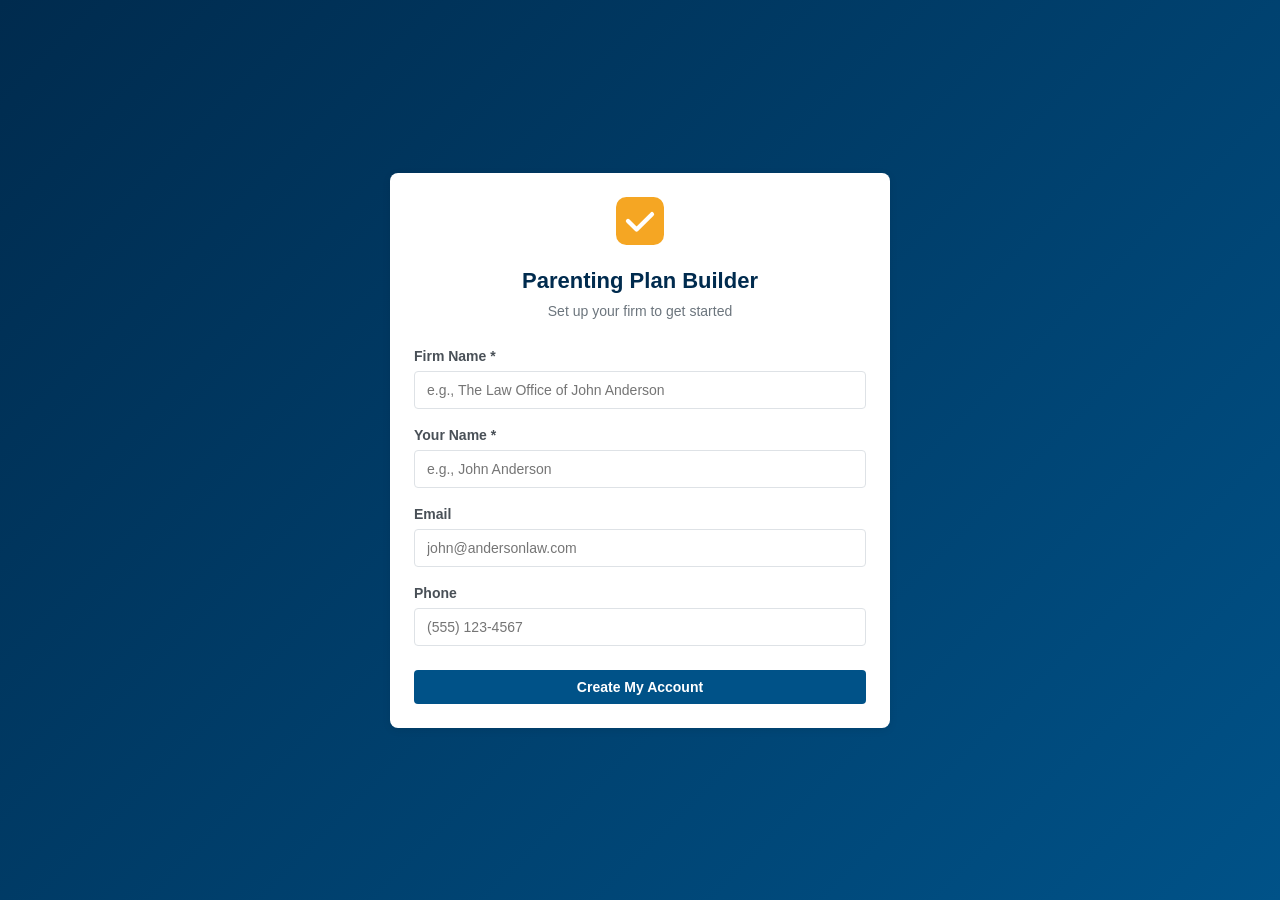
<file: templates/setup.html>
<!DOCTYPE html>
<html lang="en">
<head>
    <meta charset="UTF-8">
    <meta name="viewport" content="width=device-width, initial-scale=1.0">
    <title>Setup — OFW Pro Parenting Plan Builder</title>
    <link rel="stylesheet" href="/static/style.css">
</head>
<body>
    <div style="min-height: 100vh; display: flex; align-items: center; justify-content: center; background: linear-gradient(135deg, #002b4e 0%, #005288 100%);">
        <div class="card" style="max-width: 500px; width: 100%; margin: 24px;">
            <div style="text-align: center; margin-bottom: 24px;">
                <svg width="48" height="48" viewBox="0 0 28 28" fill="none" style="margin-bottom: 12px;">
                    <rect width="28" height="28" rx="6" fill="#F5A623"/>
                    <path d="M7 14L12 19L21 10" stroke="white" stroke-width="2.5" stroke-linecap="round" stroke-linejoin="round"/>
                </svg>
                <h1 style="font-size: 22px; color: #002b4e;">Parenting Plan Builder</h1>
                <p style="color: #6c757d; font-size: 14px; margin-top: 4px;">Set up your firm to get started</p>
            </div>

            <form method="POST" action="/setup">
                <div class="form-group">
                    <label>Firm Name *</label>
                    <input type="text" name="firm_name" required placeholder="e.g., The Law Office of John Anderson">
                </div>
                <div class="form-group">
                    <label>Your Name *</label>
                    <input type="text" name="lawyer_name" required placeholder="e.g., John Anderson">
                </div>
                <div class="form-group">
                    <label>Email</label>
                    <input type="email" name="email" placeholder="john@andersonlaw.com">
                </div>
                <div class="form-group">
                    <label>Phone</label>
                    <input type="tel" name="phone" placeholder="(555) 123-4567">
                </div>
                <button type="submit" class="btn btn-primary" style="width: 100%; justify-content: center; margin-top: 8px;">
                    Create My Account
                </button>
            </form>
        </div>
    </div>
</body>
</html>
</file>
<file: static/style.css>
/* OFW Pro - Parenting Plan Builder */
:root {
    --ofw-blue: #005288;
    --ofw-blue-light: #0073ba;
    --ofw-blue-pale: #e8f4fc;
    --ofw-navy: #002b4e;
    --ofw-green: #28a745;
    --ofw-orange: #f5a623;
    --ofw-red: #dc3545;
    --ofw-gray-100: #f8f9fa;
    --ofw-gray-200: #e9ecef;
    --ofw-gray-300: #dee2e6;
    --ofw-gray-500: #6c757d;
    --ofw-gray-700: #495057;
    --ofw-gray-900: #212529;
    --ofw-white: #ffffff;
    --ofw-shadow: 0 2px 8px rgba(0, 0, 0, 0.08);
    --ofw-shadow-lg: 0 4px 16px rgba(0, 0, 0, 0.12);
    --ofw-radius: 8px;
    --ofw-radius-sm: 4px;
}

* { box-sizing: border-box; margin: 0; padding: 0; }

body {
    font-family: -apple-system, BlinkMacSystemFont, 'Segoe UI', Roboto, 'Helvetica Neue', Arial, sans-serif;
    background: var(--ofw-gray-100);
    color: var(--ofw-gray-900);
    line-height: 1.5;
    min-height: 100vh;
}

/* === NAV BAR === */
.navbar {
    background: var(--ofw-navy);
    padding: 0 24px;
    display: flex;
    align-items: center;
    height: 60px;
    box-shadow: var(--ofw-shadow);
    position: sticky;
    top: 0;
    z-index: 100;
}

.navbar-brand {
    display: flex;
    align-items: center;
    gap: 12px;
    text-decoration: none;
    color: var(--ofw-white);
    font-weight: 700;
    font-size: 18px;
    margin-right: 40px;
}

.navbar-brand svg { flex-shrink: 0; }

.nav-links {
    display: flex;
    gap: 4px;
    list-style: none;
    height: 100%;
    align-items: stretch;
}

.nav-links a {
    display: flex;
    align-items: center;
    padding: 0 16px;
    color: rgba(255,255,255,0.75);
    text-decoration: none;
    font-size: 14px;
    font-weight: 500;
    border-bottom: 3px solid transparent;
    transition: all 0.2s;
}

.nav-links a:hover,
.nav-links a.active {
    color: var(--ofw-white);
    border-bottom-color: var(--ofw-orange);
    background: rgba(255,255,255,0.05);
}

.nav-right {
    margin-left: auto;
    display: flex;
    align-items: center;
    gap: 12px;
}

.nav-right .avatar {
    width: 36px;
    height: 36px;
    border-radius: 50%;
    background: var(--ofw-blue-light);
    color: var(--ofw-white);
    display: flex;
    align-items: center;
    justify-content: center;
    font-weight: 600;
    font-size: 14px;
}

/* === LAYOUT === */
.container {
    max-width: 1200px;
    margin: 0 auto;
    padding: 24px;
}

.page-header {
    display: flex;
    justify-content: space-between;
    align-items: center;
    margin-bottom: 24px;
}

.page-header h1 {
    font-size: 24px;
    font-weight: 700;
    color: var(--ofw-navy);
}

/* === CARDS === */
.card {
    background: var(--ofw-white);
    border-radius: var(--ofw-radius);
    box-shadow: var(--ofw-shadow);
    padding: 24px;
    margin-bottom: 16px;
}

.card-header {
    display: flex;
    justify-content: space-between;
    align-items: center;
    margin-bottom: 16px;
    padding-bottom: 12px;
    border-bottom: 1px solid var(--ofw-gray-200);
}

.card-header h2 {
    font-size: 18px;
    font-weight: 600;
    color: var(--ofw-navy);
}

/* === BUTTONS === */
.btn {
    display: inline-flex;
    align-items: center;
    gap: 8px;
    padding: 10px 20px;
    border-radius: var(--ofw-radius-sm);
    font-size: 14px;
    font-weight: 600;
    cursor: pointer;
    border: none;
    transition: all 0.2s;
    text-decoration: none;
    line-height: 1;
}

.btn-primary {
    background: var(--ofw-blue);
    color: var(--ofw-white);
}
.btn-primary:hover { background: var(--ofw-blue-light); }

.btn-success {
    background: var(--ofw-green);
    color: var(--ofw-white);
}
.btn-success:hover { background: #218838; }

.btn-outline {
    background: transparent;
    color: var(--ofw-blue);
    border: 1px solid var(--ofw-blue);
}
.btn-outline:hover { background: var(--ofw-blue-pale); }

.btn-sm {
    padding: 6px 12px;
    font-size: 13px;
}

.btn-danger {
    background: var(--ofw-red);
    color: var(--ofw-white);
}
.btn-danger:hover { background: #c82333; }

/* === TABLE === */
.table-wrapper { overflow-x: auto; }

table {
    width: 100%;
    border-collapse: collapse;
    font-size: 14px;
}

thead th {
    text-align: left;
    padding: 12px 16px;
    font-weight: 600;
    color: var(--ofw-gray-700);
    border-bottom: 2px solid var(--ofw-gray-200);
    white-space: nowrap;
}

tbody td {
    padding: 12px 16px;
    border-bottom: 1px solid var(--ofw-gray-200);
    vertical-align: middle;
}

tbody tr:hover { background: var(--ofw-gray-100); }

/* === BADGES === */
.badge {
    display: inline-flex;
    align-items: center;
    padding: 3px 10px;
    border-radius: 12px;
    font-size: 12px;
    font-weight: 600;
}

.badge-pending {
    background: #fff3cd;
    color: #856404;
}

.badge-completed {
    background: #d4edda;
    color: #155724;
}

/* === FORMS === */
.form-group {
    margin-bottom: 16px;
}

.form-group label {
    display: block;
    font-weight: 600;
    font-size: 14px;
    margin-bottom: 4px;
    color: var(--ofw-gray-700);
}

.form-group input,
.form-group select,
.form-group textarea {
    width: 100%;
    padding: 10px 12px;
    border: 1px solid var(--ofw-gray-300);
    border-radius: var(--ofw-radius-sm);
    font-size: 14px;
    font-family: inherit;
    transition: border-color 0.2s;
}

.form-group input:focus,
.form-group select:focus,
.form-group textarea:focus {
    outline: none;
    border-color: var(--ofw-blue);
    box-shadow: 0 0 0 3px rgba(0, 82, 136, 0.15);
}

.form-row {
    display: grid;
    grid-template-columns: 1fr 1fr;
    gap: 16px;
}

.form-row-3 {
    display: grid;
    grid-template-columns: 1fr 1fr 1fr;
    gap: 16px;
}

.form-section {
    margin-bottom: 24px;
}

.form-section h3 {
    font-size: 16px;
    font-weight: 600;
    color: var(--ofw-blue);
    margin-bottom: 12px;
    padding-bottom: 8px;
    border-bottom: 2px solid var(--ofw-blue-pale);
}

/* === STATS GRID === */
.stats-grid {
    display: grid;
    grid-template-columns: repeat(auto-fit, minmax(200px, 1fr));
    gap: 16px;
    margin-bottom: 24px;
}

.stat-card {
    background: var(--ofw-white);
    border-radius: var(--ofw-radius);
    box-shadow: var(--ofw-shadow);
    padding: 20px;
    text-align: center;
}

.stat-card .stat-value {
    font-size: 32px;
    font-weight: 700;
    color: var(--ofw-blue);
}

.stat-card .stat-label {
    font-size: 13px;
    color: var(--ofw-gray-500);
    margin-top: 4px;
}

/* === LINK SHARE === */
.share-link-box {
    display: flex;
    align-items: center;
    gap: 8px;
    padding: 12px;
    background: var(--ofw-blue-pale);
    border-radius: var(--ofw-radius-sm);
    margin-top: 8px;
}

.share-link-box input {
    flex: 1;
    border: 1px solid var(--ofw-gray-300);
    padding: 8px 12px;
    border-radius: var(--ofw-radius-sm);
    font-size: 13px;
    font-family: monospace;
}

/* === MODAL === */
.modal-overlay {
    display: none;
    position: fixed;
    inset: 0;
    background: rgba(0,0,0,0.5);
    z-index: 200;
    align-items: center;
    justify-content: center;
}

.modal-overlay.active { display: flex; }

.modal {
    background: var(--ofw-white);
    border-radius: var(--ofw-radius);
    box-shadow: var(--ofw-shadow-lg);
    width: 100%;
    max-width: 500px;
    padding: 24px;
}

.modal h2 {
    font-size: 20px;
    margin-bottom: 16px;
    color: var(--ofw-navy);
}

.modal-actions {
    display: flex;
    gap: 8px;
    justify-content: flex-end;
    margin-top: 20px;
}

/* === INTAKE FORM (CLIENT-FACING) === */
.intake-wrapper {
    max-width: 720px;
    margin: 0 auto;
    padding: 32px 24px;
}

.intake-header {
    text-align: center;
    margin-bottom: 32px;
}

.intake-header h1 {
    font-size: 22px;
    color: var(--ofw-navy);
    margin-bottom: 4px;
}

.intake-header p {
    color: var(--ofw-gray-500);
    font-size: 14px;
}

.intake-card {
    background: var(--ofw-white);
    border-radius: var(--ofw-radius);
    box-shadow: var(--ofw-shadow);
    padding: 32px;
    margin-bottom: 24px;
}

.intake-submitted {
    text-align: center;
    padding: 48px 24px;
}

.intake-submitted svg {
    color: var(--ofw-green);
    margin-bottom: 16px;
}

.intake-submitted h2 {
    color: var(--ofw-navy);
    margin-bottom: 8px;
}

/* === SURVEY BAR === */
.survey-bar {
    position: fixed;
    bottom: 0;
    left: 0;
    right: 0;
    background: var(--ofw-navy);
    color: var(--ofw-white);
    padding: 12px 24px;
    display: flex;
    align-items: center;
    justify-content: center;
    gap: 12px;
    z-index: 50;
    font-size: 14px;
    box-shadow: 0 -2px 8px rgba(0,0,0,0.15);
}

.survey-bar span { font-weight: 600; }

.survey-bar select {
    padding: 6px 12px;
    border-radius: var(--ofw-radius-sm);
    border: none;
    font-size: 13px;
}

.survey-bar .btn {
    padding: 6px 16px;
    font-size: 13px;
}

.survey-thanks {
    color: var(--ofw-green);
    font-weight: 600;
}

/* Body padding for survey bar */
body.has-survey { padding-bottom: 56px; }

/* === EMPTY STATE === */
.empty-state {
    text-align: center;
    padding: 48px 24px;
    color: var(--ofw-gray-500);
}

.empty-state svg {
    margin-bottom: 16px;
    opacity: 0.5;
}

.empty-state h3 {
    font-size: 18px;
    color: var(--ofw-gray-700);
    margin-bottom: 8px;
}

/* === PREVIEW === */
.preview-section {
    background: var(--ofw-gray-100);
    border: 1px solid var(--ofw-gray-200);
    border-radius: var(--ofw-radius);
    padding: 24px;
    margin-bottom: 16px;
}

.preview-section h3 {
    color: var(--ofw-blue);
    margin-bottom: 12px;
}

.preview-field {
    display: flex;
    padding: 6px 0;
    border-bottom: 1px dotted var(--ofw-gray-300);
}

.preview-field .label {
    width: 200px;
    font-weight: 600;
    color: var(--ofw-gray-700);
    flex-shrink: 0;
}

.preview-field .value {
    flex: 1;
    color: var(--ofw-gray-500);
    font-style: italic;
}

/* === RESPONSIVE === */
@media (max-width: 768px) {
    .form-row, .form-row-3 { grid-template-columns: 1fr; }
    .stats-grid { grid-template-columns: 1fr 1fr; }
    .page-header { flex-direction: column; gap: 12px; align-items: flex-start; }
    .navbar { padding: 0 12px; }
    .nav-links a { padding: 0 10px; font-size: 13px; }
    .survey-bar { flex-wrap: wrap; }
}

/* === ACTIONS CELL === */
.actions-cell {
    display: flex;
    gap: 6px;
    flex-wrap: wrap;
}

/* Toast notification */
.toast {
    position: fixed;
    top: 72px;
    right: 24px;
    padding: 12px 20px;
    background: var(--ofw-green);
    color: white;
    border-radius: var(--ofw-radius-sm);
    font-size: 14px;
    font-weight: 500;
    box-shadow: var(--ofw-shadow-lg);
    z-index: 300;
    opacity: 0;
    transform: translateY(-10px);
    transition: all 0.3s;
}

.toast.show {
    opacity: 1;
    transform: translateY(0);
}
</file>
